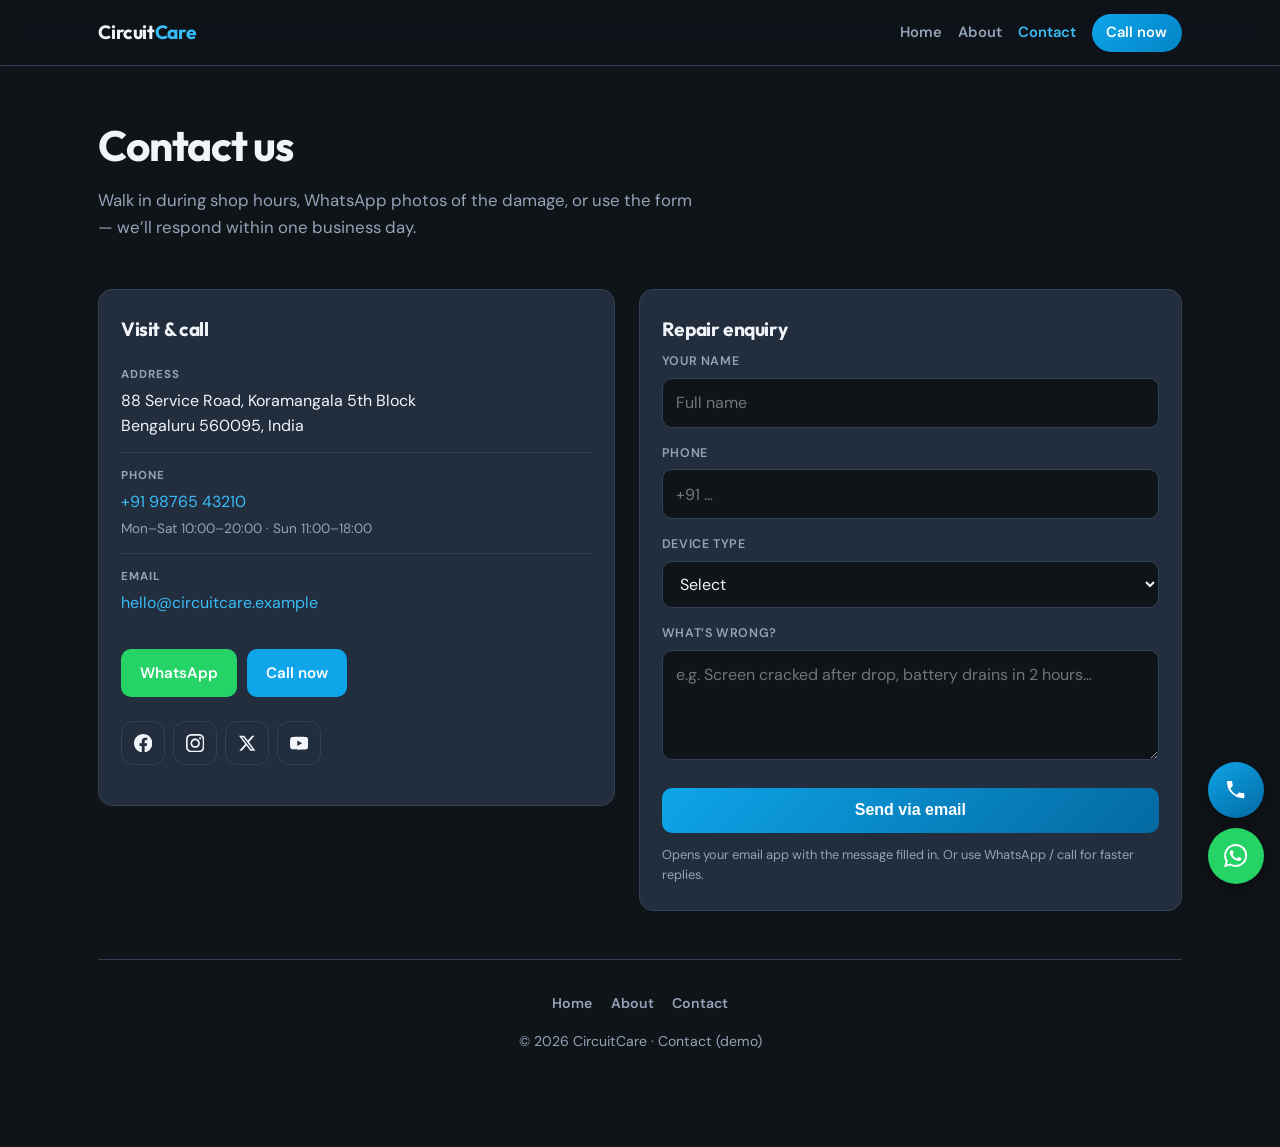
<file: contact.html>
<!DOCTYPE html>
<html lang="en">
<head>
  <meta charset="UTF-8" />
  <meta name="viewport" content="width=device-width, initial-scale=1.0" />
  <meta name="description" content="Contact CircuitCare — call, WhatsApp, or send a repair enquiry. Bengaluru." />
  <title>Contact | CircuitCare</title>
  <link rel="preconnect" href="https://fonts.googleapis.com" />
  <link rel="preconnect" href="https://fonts.gstatic.com" crossorigin />
  <link href="https://fonts.googleapis.com/css2?family=DM+Sans:wght@400;500;600;700&family=Outfit:wght@500;600;700&display=swap" rel="stylesheet" />
  <link rel="stylesheet" href="css/repair.css" />
</head>
<body>
  <header class="rc-header">
    <div class="rc-header-inner">
      <a class="rc-logo" href="index.html">Circuit<span>Care</span></a>
      <nav class="rc-nav" aria-label="Main">
        <a href="index.html">Home</a>
        <a href="about.html">About</a>
        <a href="contact.html" aria-current="page">Contact</a>
        <a class="rc-nav-cta" href="tel:+919876543210">Call now</a>
      </nav>
    </div>
  </header>

  <main class="rc-wrap">
    <section class="rc-hero" style="padding-bottom: 1rem">
      <h1 class="rc-page-title">Contact us</h1>
      <p class="rc-hero-lead" style="margin: 0; max-width: 38rem">Walk in during shop hours, WhatsApp photos of the damage, or use the form — we’ll respond within one business day.</p>
    </section>

    <div class="rc-contact-grid">
      <aside class="rc-contact-card">
        <h2 class="rc-section-title" style="margin-top: 0; font-size: 1.2rem">Visit &amp; call</h2>
        <ul class="rc-contact-list">
          <li>
            <div>
              <strong>Address</strong>
              <span>88 Service Road, Koramangala 5th Block<br />Bengaluru 560095, India</span>
            </div>
          </li>
          <li>
            <div>
              <strong>Phone</strong>
              <a href="tel:+919876543210">+91 98765 43210</a>
              <div style="font-size: 0.85rem; color: var(--rc-muted); margin-top: 0.25rem">Mon–Sat 10:00–20:00 · Sun 11:00–18:00</div>
            </div>
          </li>
          <li>
            <div>
              <strong>Email</strong>
              <a href="mailto:hello@circuitcare.example">hello@circuitcare.example</a>
            </div>
          </li>
        </ul>
        <div class="rc-contact-actions">
          <a class="rc-btn rc-btn-wa" href="https://wa.me/919876543210?text=Hi%20CircuitCare%2C%20I%27d%20like%20to%20book%20a%20repair%20%2F%20ask%20for%20a%20quote." target="_blank" rel="noopener noreferrer">WhatsApp</a>
          <a class="rc-btn rc-btn-call" href="tel:+919876543210">Call now</a>
        </div>

        <div class="rc-social" style="margin-top: 1.5rem; justify-content: flex-start" aria-label="Social media">
          <a href="https://www.facebook.com/circuitcare.india" target="_blank" rel="noopener noreferrer" aria-label="Facebook">
            <svg viewBox="0 0 24 24" aria-hidden="true"><path d="M24 12.073c0-6.627-5.373-12-12-12s-12 5.373-12 12c0 5.99 4.388 10.954 10.125 11.854v-8.385H7.078v-3.47h3.047V9.43c0-3.007 1.792-4.669 4.533-4.669 1.312 0 2.686.235 2.686.235v2.953H15.83c-1.491 0-1.956.925-1.956 1.874v2.25h3.328l-.532 3.47h-2.796v8.385C19.612 23.027 24 18.062 24 12.073z"/></svg>
          </a>
          <a href="https://www.instagram.com/circuitcare.india" target="_blank" rel="noopener noreferrer" aria-label="Instagram">
            <svg viewBox="0 0 24 24" aria-hidden="true"><path d="M12 2.163c3.204 0 3.584.012 4.85.07 3.252.148 4.771 1.691 4.919 4.919.058 1.265.069 1.645.069 4.849 0 3.205-.012 3.584-.069 4.849-.149 3.225-1.664 4.771-4.919 4.919-1.266.058-1.644.07-4.85.07-3.204 0-3.584-.012-4.849-.07-3.26-.149-4.771-1.699-4.919-4.92-.058-1.265-.07-1.644-.07-4.849 0-3.204.013-3.583.07-4.849.149-3.227 1.664-4.771 4.919-4.919 1.266-.057 1.645-.069 4.849-.069zm0-2.163c-3.259 0-3.667.014-4.947.072-4.358.2-6.78 2.618-6.98 6.98-.059 1.281-.073 1.689-.073 4.948 0 3.259.014 3.668.072 4.948.2 4.358 2.618 6.78 6.98 6.98 1.281.058 1.689.072 4.948.072 3.259 0 3.668-.014 4.948-.072 4.354-.2 6.782-2.618 6.979-6.98.059-1.28.073-1.689.073-4.948 0-3.259-.014-3.667-.072-4.947-.196-4.354-2.617-6.78-6.979-6.98-1.281-.059-1.69-.073-4.949-.073zm0 5.838c-3.403 0-6.162 2.759-6.162 6.162s2.759 6.163 6.162 6.163 6.162-2.759 6.162-6.163c0-3.403-2.759-6.162-6.162-6.162zm0 10.162c-2.209 0-4-1.79-4-4 0-2.209 1.791-4 4-4s4 1.791 4 4c0 2.21-1.791 4-4 4zm6.406-11.845c-.796 0-1.441.645-1.441 1.44s.645 1.44 1.441 1.44c.795 0 1.439-.645 1.439-1.44s-.644-1.44-1.439-1.44z"/></svg>
          </a>
          <a href="https://twitter.com/circuitcare_in" target="_blank" rel="noopener noreferrer" aria-label="X">
            <svg viewBox="0 0 24 24" aria-hidden="true"><path d="M18.244 2.25h3.308l-7.227 8.26 8.502 11.24H16.17l-5.214-6.817L4.99 21.75H1.68l7.73-8.835L1.254 2.25H8.08l4.713 6.231zm-1.161 17.52h1.833L7.084 4.126H5.117z"/></svg>
          </a>
          <a href="https://www.youtube.com/@circuitcare" target="_blank" rel="noopener noreferrer" aria-label="YouTube">
            <svg viewBox="0 0 24 24" aria-hidden="true"><path d="M23.498 6.186a3.016 3.016 0 0 0-2.122-2.136C19.505 3.545 12 3.545 12 3.545s-7.505 0-9.377.505A3.017 3.017 0 0 0 .502 6.186C0 8.07 0 12 0 12s0 3.93.502 5.814a3.016 3.016 0 0 0 2.122 2.136c1.871.505 9.376.505 9.376.505s7.505 0 9.377-.505a3.015 3.015 0 0 0 2.122-2.136C24 15.93 24 12 24 12s0-3.93-.502-5.814zM9.545 15.568V8.432L15.818 12l-6.273 3.568z"/></svg>
          </a>
        </div>
      </aside>

      <section class="rc-contact-card">
        <h2 class="rc-section-title" style="margin-top: 0; font-size: 1.2rem">Repair enquiry</h2>
        <div id="formAlert" class="rc-alert" role="status" aria-live="polite"></div>
        <form id="repairForm" class="rc-form" novalidate>
          <div class="field">
            <label for="name">Your name</label>
            <input type="text" id="name" name="name" required autocomplete="name" placeholder="Full name" />
          </div>
          <div class="field">
            <label for="phone">Phone</label>
            <input type="tel" id="phone" name="phone" required autocomplete="tel" placeholder="+91 …" />
          </div>
          <div class="field">
            <label for="device">Device type</label>
            <select id="device" name="device" required>
              <option value="">Select</option>
              <option value="Smartphone">Smartphone</option>
              <option value="Tablet">Tablet</option>
              <option value="Laptop / MacBook">Laptop / MacBook</option>
              <option value="Other">Other</option>
            </select>
          </div>
          <div class="field">
            <label for="issue">What’s wrong?</label>
            <textarea id="issue" name="issue" required placeholder="e.g. Screen cracked after drop, battery drains in 2 hours…"></textarea>
          </div>
          <button type="submit" id="submitBtn">Send via email</button>
          <p style="font-size: 0.8rem; color: var(--rc-muted); margin-top: 0.75rem; margin-bottom: 0">Opens your email app with the message filled in. Or use WhatsApp / call for faster replies.</p>
        </form>
      </section>
    </div>

    <footer class="rc-footer">
      <div class="rc-footer-links">
        <a href="index.html">Home</a>
        <a href="about.html">About</a>
        <a href="contact.html">Contact</a>
      </div>
      <p>&copy; <span id="y2"></span> CircuitCare · Contact (demo)</p>
    </footer>
  </main>

  <div class="rc-fab-stack" aria-label="Quick contact">
    <a class="rc-fab rc-fab-call" href="tel:+919876543210" aria-label="Call CircuitCare" title="Call">
      <svg xmlns="http://www.w3.org/2000/svg" viewBox="0 0 24 24"><path d="M6.62 10.79c1.44 2.83 3.76 5.14 6.59 6.59l2.2-2.2c.27-.27.67-.36 1.02-.24 1.12.37 2.33.57 3.57.57.55 0 1 .45 1 1V20c0 .55-.45 1-1 1-9.39 0-17-7.61-17-17 0-.55.45-1 1-1h3.5c.55 0 1 .45 1 1 0 1.25.2 2.45.57 3.57.11.35.03.74-.25 1.02l-2.2 2.2z"/></svg>
    </a>
    <a class="rc-fab rc-fab-wa" href="https://wa.me/919876543210?text=Hi%20CircuitCare%2C%20I%27d%20like%20to%20book%20a%20repair." target="_blank" rel="noopener noreferrer" aria-label="WhatsApp" title="WhatsApp">
      <svg xmlns="http://www.w3.org/2000/svg" viewBox="0 0 24 24"><path d="M17.472 14.382c-.297-.149-1.758-.867-2.03-.967-.273-.099-.471-.148-.67.15-.197.297-.767.966-.94 1.164-.173.199-.347.223-.644.075-.297-.15-1.255-.463-2.39-1.475-.883-.788-1.48-1.761-1.653-2.059-.173-.297-.018-.458.13-.606.134-.133.298-.347.446-.52.149-.174.198-.298.298-.497.099-.198.05-.371-.025-.52-.075-.149-.669-1.612-.916-2.207-.242-.579-.487-.5-.669-.51-.173-.008-.371-.01-.57-.01-.198 0-.52.074-.792.372-.272.297-1.04 1.016-1.04 2.479 0 1.462 1.065 2.875 1.213 3.074.149.198 2.096 3.2 5.077 4.487.709.306 1.262.489 1.694.625.712.227 1.36.195 1.871.118.571-.085 1.758-.719 2.006-1.413.248-.694.248-1.289.173-1.413-.074-.124-.272-.198-.57-.347m-5.421 7.403h-.004a9.87 9.87 0 01-5.031-1.378l-.361-.214-3.741.982.998-3.648-.235-.374a9.86 9.86 0 01-1.51-5.26c.001-5.45 4.436-9.884 9.888-9.884 2.64 0 5.122 1.03 6.988 2.898a9.825 9.825 0 012.893 6.994c-.003 5.45-4.435 9.884-9.885 9.884m8.413-18.297A11.815 11.815 0 0012.05 0C5.495 0 .16 5.335.157 11.892c0 2.096.547 4.142 1.588 5.945L.057 24l6.305-1.654a11.882 11.882 0 005.683 1.448h.005c6.554 0 11.89-5.335 11.893-11.893a11.821 11.821 0 00-3.48-8.413z"/></svg>
    </a>
  </div>

  <script>
    document.getElementById("y2").textContent = new Date().getFullYear();

    (function () {
      var form = document.getElementById("repairForm");
      var alertEl = document.getElementById("formAlert");
      var submitBtn = document.getElementById("submitBtn");
      var toEmail = "hello@circuitcare.example";

      function show(kind, text) {
        alertEl.className = "rc-alert rc-show rc-alert-" + kind;
        alertEl.textContent = text;
      }

      function hide() {
        alertEl.className = "rc-alert";
        alertEl.textContent = "";
      }

      form.addEventListener("submit", function (e) {
        e.preventDefault();
        hide();

        var name = document.getElementById("name").value.trim();
        var phone = document.getElementById("phone").value.trim();
        var device = document.getElementById("device").value;
        var issue = document.getElementById("issue").value.trim();

        if (!name || !phone || !device || !issue) {
          show("error", "Please fill in all fields.");
          return;
        }

        var subject = encodeURIComponent("[Repair enquiry] " + device + " — " + name);
        var body = encodeURIComponent(
          "Name: " + name + "\nPhone: " + phone + "\nDevice: " + device + "\n\nIssue:\n" + issue
        );
        window.location.href = "mailto:" + toEmail + "?subject=" + subject + "&body=" + body;
        show(
          "success",
          "Your email app should open. If it doesn’t, email " + toEmail + " with the same details."
        );
      });
    })();
  </script>
</body>
</html>
</file>
<file: css/repair.css>
/* CircuitCare — laptop & mobile repair */

:root {
  --rc-bg: #0f1419;
  --rc-surface: #1a2332;
  --rc-card: #222d3d;
  --rc-ink: #f1f5f9;
  --rc-muted: #94a3b8;
  --rc-line: #334155;
  --rc-accent: #38bdf8;
  --rc-accent-dim: #0ea5e9;
  --rc-success: #34d399;
  --rc-shadow: 0 8px 32px rgba(0, 0, 0, 0.35);
  --rc-radius: 14px;
  --rc-max: 1120px;
}

*,
*::before,
*::after {
  box-sizing: border-box;
}

html {
  scroll-behavior: smooth;
}

body {
  margin: 0;
  font-family: "DM Sans", system-ui, sans-serif;
  font-size: 1rem;
  line-height: 1.6;
  color: var(--rc-ink);
  background: var(--rc-bg);
  min-height: 100vh;
}

a {
  color: var(--rc-accent);
  text-decoration: none;
}

a:hover {
  text-decoration: underline;
}

.rc-wrap {
  max-width: var(--rc-max);
  margin: 0 auto;
  padding: 0 1.15rem 3rem;
}

/* Header */
.rc-header {
  position: sticky;
  top: 0;
  z-index: 100;
  background: rgba(15, 20, 25, 0.92);
  backdrop-filter: blur(12px);
  border-bottom: 1px solid var(--rc-line);
}

.rc-header-inner {
  max-width: var(--rc-max);
  margin: 0 auto;
  padding: 0.85rem 1.15rem;
  display: flex;
  flex-wrap: wrap;
  align-items: center;
  justify-content: space-between;
  gap: 0.75rem 1rem;
}

.rc-logo {
  font-family: "Outfit", "DM Sans", sans-serif;
  font-weight: 700;
  font-size: 1.2rem;
  letter-spacing: -0.02em;
  color: var(--rc-ink);
}

.rc-logo span {
  color: var(--rc-accent);
}

.rc-logo:hover {
  text-decoration: none;
  color: var(--rc-ink);
}

.rc-nav {
  display: flex;
  flex-wrap: wrap;
  align-items: center;
  gap: 0.25rem 1rem;
}

.rc-nav a {
  font-weight: 600;
  font-size: 0.92rem;
  color: var(--rc-muted);
  text-decoration: none;
  padding: 0.35rem 0;
}

.rc-nav a:hover,
.rc-nav a[aria-current="page"] {
  color: var(--rc-accent);
  text-decoration: none;
}

.rc-nav-cta {
  background: linear-gradient(135deg, var(--rc-accent-dim), #0284c7);
  color: #fff !important;
  padding: 0.45rem 0.9rem !important;
  border-radius: 999px;
  font-size: 0.88rem;
}

.rc-nav-cta:hover {
  filter: brightness(1.08);
}

/* Hero */
.rc-hero {
  padding: 2.5rem 0 2rem;
}

@media (min-width: 768px) {
  .rc-hero {
    padding: 3.5rem 0 2.5rem;
  }
}

.rc-hero-grid {
  display: grid;
  gap: 2rem;
  align-items: center;
}

@media (min-width: 900px) {
  .rc-hero-grid {
    grid-template-columns: 1.05fr 0.95fr;
  }
}

.rc-hero h1 {
  font-family: "Outfit", sans-serif;
  font-weight: 700;
  font-size: clamp(1.85rem, 4.5vw, 2.65rem);
  line-height: 1.15;
  margin: 0 0 1rem;
  letter-spacing: -0.03em;
}

.rc-hero-lead {
  color: var(--rc-muted);
  font-size: 1.05rem;
  margin: 0 0 1.5rem;
  max-width: 36rem;
}

.rc-btn-row {
  display: flex;
  flex-wrap: wrap;
  gap: 0.65rem;
}

.rc-btn {
  display: inline-flex;
  align-items: center;
  justify-content: center;
  gap: 0.45rem;
  padding: 0.75rem 1.2rem;
  border-radius: 10px;
  font-weight: 600;
  font-size: 0.95rem;
  border: none;
  cursor: pointer;
  text-decoration: none !important;
  transition: transform 0.15s, filter 0.15s;
}

.rc-btn:hover {
  transform: translateY(-2px);
  text-decoration: none !important;
}

.rc-btn-primary {
  background: linear-gradient(135deg, var(--rc-accent-dim), #0369a1);
  color: #fff !important;
}

.rc-btn-outline {
  background: transparent;
  color: var(--rc-ink) !important;
  border: 2px solid var(--rc-line);
}

.rc-btn-outline:hover {
  border-color: var(--rc-accent);
  color: var(--rc-accent) !important;
}

.rc-hero-img {
  border-radius: var(--rc-radius);
  overflow: hidden;
  border: 1px solid var(--rc-line);
  box-shadow: var(--rc-shadow);
}

.rc-hero-img img {
  width: 100%;
  height: auto;
  display: block;
  vertical-align: middle;
}

.rc-badge-row {
  display: flex;
  flex-wrap: wrap;
  gap: 0.5rem;
  margin-top: 1.5rem;
}

.rc-badge {
  font-size: 0.78rem;
  font-weight: 600;
  text-transform: uppercase;
  letter-spacing: 0.06em;
  color: var(--rc-success);
  background: rgba(52, 211, 153, 0.12);
  border: 1px solid rgba(52, 211, 153, 0.35);
  padding: 0.35rem 0.65rem;
  border-radius: 8px;
}

/* Sections */
.rc-section {
  padding: 2.5rem 0;
}

.rc-section-title {
  font-family: "Outfit", sans-serif;
  font-size: clamp(1.35rem, 3vw, 1.75rem);
  font-weight: 700;
  margin: 0 0 0.5rem;
  letter-spacing: -0.02em;
}

.rc-section-lead {
  color: var(--rc-muted);
  margin: 0 0 1.75rem;
  max-width: 42rem;
}

.rc-cards {
  display: grid;
  gap: 1.15rem;
  grid-template-columns: 1fr;
}

@media (min-width: 600px) {
  .rc-cards {
    grid-template-columns: repeat(2, 1fr);
  }
}

@media (min-width: 900px) {
  .rc-cards.rc-cards-3 {
    grid-template-columns: repeat(3, 1fr);
  }
}

.rc-card {
  background: var(--rc-card);
  border: 1px solid var(--rc-line);
  border-radius: var(--rc-radius);
  padding: 1.35rem 1.25rem;
  transition: border-color 0.2s, transform 0.2s;
}

.rc-card:hover {
  border-color: rgba(56, 189, 248, 0.4);
  transform: translateY(-2px);
}

.rc-card h3 {
  font-family: "Outfit", sans-serif;
  font-size: 1.1rem;
  margin: 0 0 0.5rem;
}

.rc-card p {
  margin: 0;
  font-size: 0.92rem;
  color: var(--rc-muted);
  line-height: 1.55;
}

.rc-icon {
  width: 2.5rem;
  height: 2.5rem;
  border-radius: 10px;
  background: rgba(56, 189, 248, 0.15);
  color: var(--rc-accent);
  display: flex;
  align-items: center;
  justify-content: center;
  margin-bottom: 0.85rem;
  font-size: 1.25rem;
}

/* Trust strip */
.rc-trust {
  display: grid;
  grid-template-columns: repeat(2, 1fr);
  gap: 1rem;
  padding: 1.5rem;
  background: var(--rc-surface);
  border-radius: var(--rc-radius);
  border: 1px solid var(--rc-line);
  margin: 2rem 0 0;
}

@media (min-width: 640px) {
  .rc-trust {
    grid-template-columns: repeat(4, 1fr);
  }
}

.rc-trust strong {
  display: block;
  font-family: "Outfit", sans-serif;
  font-size: 1.5rem;
  color: var(--rc-accent);
}

.rc-trust span {
  font-size: 0.82rem;
  color: var(--rc-muted);
}

/* CTA band */
.rc-cta {
  background: linear-gradient(135deg, #1e3a5f 0%, var(--rc-surface) 100%);
  border: 1px solid var(--rc-line);
  border-radius: var(--rc-radius);
  padding: 2rem 1.5rem;
  text-align: center;
  margin: 2rem 0 0;
}

.rc-cta h2 {
  font-family: "Outfit", sans-serif;
  margin: 0 0 0.5rem;
  font-size: 1.35rem;
}

.rc-cta p {
  margin: 0 0 1.25rem;
  color: var(--rc-muted);
  font-size: 0.95rem;
}

/* Footer */
.rc-footer {
  margin-top: 3rem;
  padding: 2rem 0;
  border-top: 1px solid var(--rc-line);
  text-align: center;
  font-size: 0.88rem;
  color: var(--rc-muted);
}

.rc-footer-links {
  margin-bottom: 1rem;
}

.rc-footer-links a {
  font-weight: 600;
  margin: 0 0.45rem;
  color: var(--rc-muted);
}

.rc-footer-links a:hover {
  color: var(--rc-accent);
}

.rc-social {
  display: flex;
  justify-content: center;
  flex-wrap: wrap;
  gap: 0.5rem;
  margin-bottom: 1rem;
}

.rc-social a {
  display: inline-flex;
  width: 2.75rem;
  height: 2.75rem;
  align-items: center;
  justify-content: center;
  border-radius: 12px;
  background: var(--rc-card);
  border: 1px solid var(--rc-line);
  color: var(--rc-ink);
  transition: background 0.15s, border-color 0.15s, color 0.15s;
}

.rc-social a:hover {
  text-decoration: none;
  background: rgba(56, 189, 248, 0.12);
  border-color: var(--rc-accent);
  color: var(--rc-accent);
}

.rc-social svg {
  width: 1.15rem;
  height: 1.15rem;
  fill: currentColor;
}

/* About page split */
.rc-split {
  display: grid;
  gap: 1.75rem;
  align-items: center;
  margin: 2rem 0;
}

@media (min-width: 800px) {
  .rc-split {
    grid-template-columns: 1fr 1fr;
    gap: 2.5rem;
  }
}

.rc-split img {
  width: 100%;
  border-radius: var(--rc-radius);
  border: 1px solid var(--rc-line);
  box-shadow: var(--rc-shadow);
}

/* Contact */
.rc-page-title {
  font-family: "Outfit", sans-serif;
  font-size: clamp(1.75rem, 4vw, 2.25rem);
  margin: 0 0 0.5rem;
}

.rc-contact-grid {
  display: grid;
  gap: 1.5rem;
  margin-top: 2rem;
}

@media (min-width: 880px) {
  .rc-contact-grid {
    grid-template-columns: 1fr 1.05fr;
    align-items: start;
  }
}

.rc-contact-card {
  background: var(--rc-card);
  border: 1px solid var(--rc-line);
  border-radius: var(--rc-radius);
  padding: 1.5rem 1.35rem;
}

.rc-contact-list {
  list-style: none;
  margin: 0;
  padding: 0;
}

.rc-contact-list li {
  padding: 0.85rem 0;
  border-bottom: 1px solid var(--rc-line);
  display: flex;
  gap: 0.75rem;
  align-items: flex-start;
}

.rc-contact-list li:last-child {
  border-bottom: none;
}

.rc-contact-list strong {
  display: block;
  font-size: 0.72rem;
  text-transform: uppercase;
  letter-spacing: 0.08em;
  color: var(--rc-muted);
  margin-bottom: 0.2rem;
}

.rc-contact-actions {
  display: flex;
  flex-wrap: wrap;
  gap: 0.6rem;
  margin-top: 1.25rem;
}

.rc-btn-wa {
  background: #25d366;
  color: #fff !important;
}

.rc-btn-wa:hover {
  filter: brightness(1.06);
}

.rc-btn-call {
  background: var(--rc-accent-dim);
  color: #fff !important;
}

form.rc-form label {
  display: block;
  font-size: 0.78rem;
  font-weight: 600;
  text-transform: uppercase;
  letter-spacing: 0.05em;
  color: var(--rc-muted);
  margin-bottom: 0.35rem;
}

form.rc-form .field {
  margin-bottom: 1rem;
}

form.rc-form input,
form.rc-form select,
form.rc-form textarea {
  width: 100%;
  padding: 0.7rem 0.85rem;
  border: 1px solid var(--rc-line);
  border-radius: 10px;
  background: var(--rc-bg);
  color: var(--rc-ink);
  font: inherit;
  font-size: 1rem;
}

form.rc-form input:focus,
form.rc-form select:focus,
form.rc-form textarea:focus {
  outline: 2px solid rgba(56, 189, 248, 0.5);
  border-color: var(--rc-accent);
}

form.rc-form textarea {
  min-height: 110px;
  resize: vertical;
}

form.rc-form button[type="submit"] {
  width: 100%;
  padding: 0.85rem;
  border: none;
  border-radius: 10px;
  font-weight: 700;
  font-size: 1rem;
  cursor: pointer;
  background: linear-gradient(135deg, var(--rc-accent-dim), #0369a1);
  color: #fff;
  margin-top: 0.25rem;
}

form.rc-form button[type="submit"]:hover {
  filter: brightness(1.05);
}

.rc-alert {
  display: none;
  padding: 0.75rem 1rem;
  border-radius: 10px;
  margin-bottom: 1rem;
  font-size: 0.9rem;
}

.rc-alert.rc-show {
  display: block;
}

.rc-alert-success {
  background: rgba(52, 211, 153, 0.15);
  border: 1px solid rgba(52, 211, 153, 0.4);
  color: #6ee7b7;
}

.rc-alert-error {
  background: rgba(248, 113, 113, 0.12);
  border: 1px solid rgba(248, 113, 113, 0.35);
  color: #fca5a5;
}

/* FAB call + WhatsApp */
.rc-fab-stack {
  position: fixed;
  right: max(1rem, env(safe-area-inset-right, 0px));
  bottom: max(1rem, env(safe-area-inset-bottom, 0px));
  z-index: 9999;
  display: flex;
  flex-direction: column;
  gap: 0.65rem;
  align-items: flex-end;
  pointer-events: none;
}

.rc-fab-stack a {
  pointer-events: auto;
}

.rc-fab {
  width: 3.5rem;
  height: 3.5rem;
  border-radius: 50%;
  display: inline-flex;
  align-items: center;
  justify-content: center;
  color: #fff;
  box-shadow: 0 4px 20px rgba(0, 0, 0, 0.35);
  transition: transform 0.18s;
  text-decoration: none !important;
}

.rc-fab:hover {
  transform: scale(1.06);
  text-decoration: none !important;
}

.rc-fab svg {
  width: 1.45rem;
  height: 1.45rem;
  fill: currentColor;
}

.rc-fab-call {
  background: linear-gradient(145deg, var(--rc-accent-dim), #0369a1);
}

.rc-fab-wa {
  background: #25d366;
}
</file>
